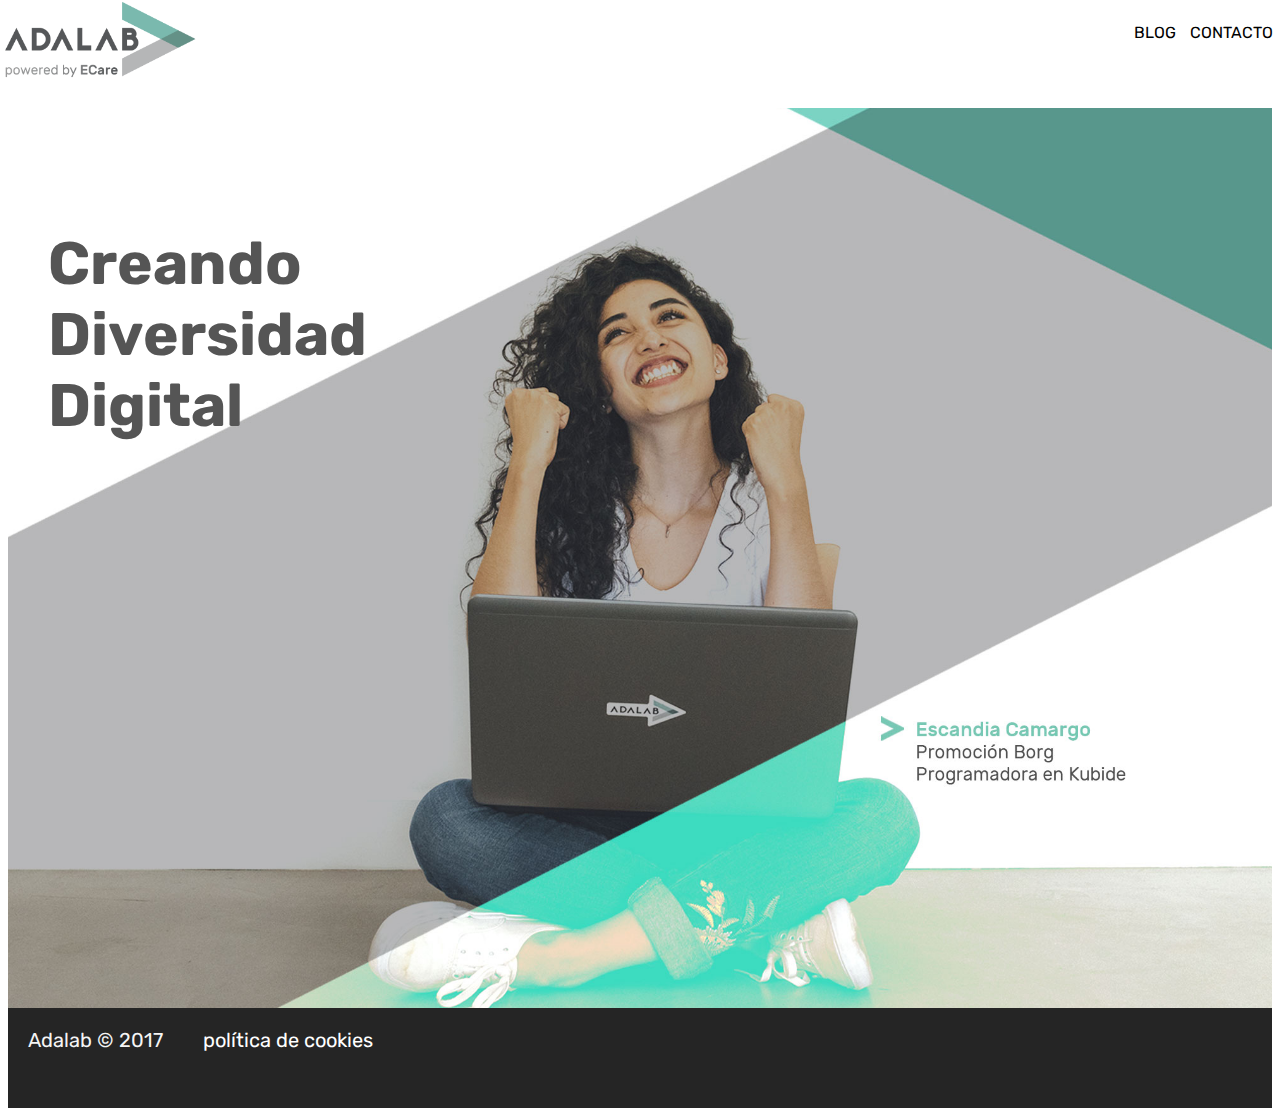
<file: index.html>
<!DOCTYPE html>
<html lang="es">
<head>
	<meta charset="UTF-8">
	<meta name="viewport" content="width=device-width, initial-scale=1">
	<link rel="stylesheet" href="styles/style.css">
	<title></title>
</head>
<body class="body">
	<header class="header">
		<div class="box-container">
			<a href="http://adalab.es/"target="_blank">
				<img class="log" src="images/adalab_powered-by-ecare.png">
			</a>
			<div class="menu">
				<ul class="list">
					<li>BLOG</li>
					<li><a class="contact" href="formulario.html"target="_blank">CONTACTO</a></li>
			</ul>
		</div>
	</div>
	</header>
	<main class="background">
		<div class="frase"><h1>Creando Diversidad Digital</h1></div>
	</main>
	<footer class="footer">
		<div class="cookies">
			<span class="copy">Adalab &copy 2017</span>
			<span>
				<a class="politic "href="http://adalab.es/politica-de-cookies/"target="_blank">política de cookies</a>
			</span>
		</div>
	</footer>
</body>
</html>
</file>
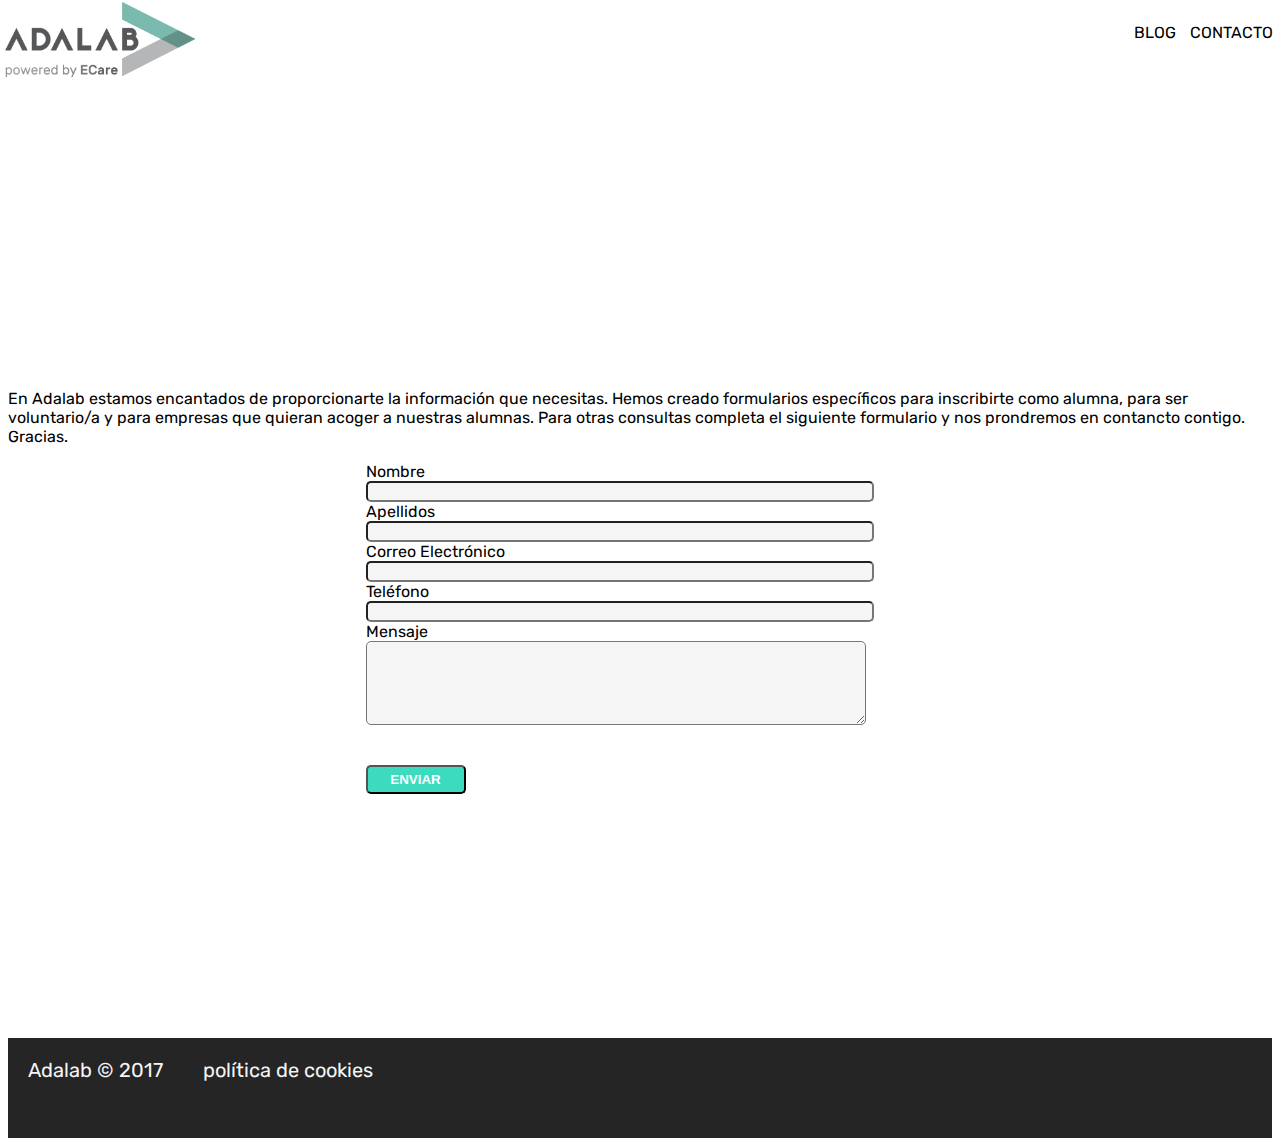
<file: formulario.html>
<!DOCTYPE html>
<html lang="es">
<head>
	<meta charset="UTF-8">
	<meta name="viewport" content="width=device-width, initial-scale=1">
	<link rel="stylesheet" href="styles/style.css">
	<title></title>
</head>
<body class="body">
	<header class="header">
		<div class="box-container">
			<a href="http://adalab.es/"><img class="log" src="images/adalab_powered-by-ecare.png"></a>
			<div class="menu">
				<ul class="list">
					<li>BLOG</li>
					<li class="contact"><a href="formulario.html">CONTACTO</a></li>
			</ul>
		</div>
	</div>
	</header>
<form method="get" action="" class="formulary">
	<div class="form-box">
		<p>En Adalab estamos encantados de proporcionarte la información que necesitas. Hemos creado formularios específicos para inscribirte como alumna, para ser voluntario/a y para empresas que quieran acoger a nuestras alumnas. Para otras consultas completa el siguiente formulario y nos prondremos en contancto contigo. Gracias.</p>
		<div class="cajas">
			<div class="titlename">
				<label for="name">Nombre</label>
				<input id="name" type="text" name="name" class="name">
			</div>
			<div class="titlesurnames">
				<label for="surnames">Apellidos</label>
				<input id="surnames" type="text" name="surnames" class="surnames">
			</div>
			<div class="titleemail">
				<label for="email">Correo Electrónico</label>
				<input id="email" type="text" name="email" class="email">
			</div>
			<div class="titletlf">
				<label for="tlf">Teléfono</label>
				<input id="tlf" type="text" name="tlf" class="tlf">
			</div>
			<div class="titlemesage">
				<label for="mesage">Mensaje</label>
				<textarea id="mesage" type="text" cols="66" rows="5" name="mesage" class="mesage"></textarea>
			</div>
			<div class="submit">
			<input type="submit" value="ENVIAR" class="enviar">
			</div>
		</div>
	</div>
</form>
		<footer class="footer">
			<div class="cookies">
				<span class="copy">Adalab &copy 2017</span>
				<span>política de cookies</span>
				</div>
		</footer>
	</body>
</html>
</file>
<file: styles/style.css>
@import url('https://fonts.googleapis.com/css?family=Rubik');

body {
 font-family: "rubik", sans-serif;
 display: flex;
 flex-direction: column;
 min-height: 100vh;
}
/*Header*/
.header {
 position: fixed;
 top: 0%;
 left: 0%;
 width: 100%;
 background-color: white;
}
.box-container {
	display: flex;
	flex-direction: column;
	justify-content: flex-start;
}
ul {
	padding: 0;
}
li {
	padding: 7px;
}
.list {
	list-style: none;
	display: flex;
	flex-direction: row;
}
a {
	color: black;
	text-decoration: none;
	width: 200px;
}
.log {
 width: 200px;
 }
/*Body*/
.background {
	background-image: url('../images/banner_home_v3.jpeg');
	background-repeat: no-repeat;
	background-position: center center;
	background-size: cover;
	height: 100vh;
	display: flex;
	flex-direction: row;
	align-items: flex-start;
	margin-top: 100px;
	}
.frase {
		width: 50px;
		height: 100px;
		padding-top: 110px;
		padding-left: 10px;
		color: #555555;
		font-size: 10px;
	}
/*Footer*/
.footer {
	background-color: #252525;
	height: 100px;
	color: #f5f5f5;
	display: flex;
	flex-direction: row;
	font-size: 15px;
}
.cookies {
	display: flex;
	flex-direction: row;
	justify-content: center;
	align-content: space-between;
}
.politic {
	color: white;
}
span {
	padding: 20px;
}
/*FORMULARIO*/
.formulary {
		display: flex;
		flex-direction: column;
		justify-content: center;
		height: 100vh;
		padding-top: 130px;
	}
.form-box {
		display: flex;
		flex-direction: column;
		justify-content: center;
	}
.name, .surnames, .email,.tlf, .mesage  {
	border-radius: 5px;
	background-color: #f5f5f5;
	display: flex;
	flex-direction: column;
	align-items: center;
			width: 90%;
	}
.mesage {
    padding-top: 5px;
		color: #3CDBC0;
		margin-bottom: 10px;
}
.enviar {
	margin-top: 10px;
	margin-bottom: 10px;
	color: white;
	background-color: #3CDBC0;
	border-radius: 5px;
	padding: 5px;
	font-weight: bold;
}
/*Responsive*/
@media all and (min-width:500px) {
/*Header*/
	.contact:hover {
		color: #3CDBC0;
		border-bottom: 3px solid #3CDBC0;
	}
	.politic:hover {
		color: #3CDBC0;
		border-bottom: 3px solid #3CDBC0;
	}
	.list {
		list-style:none;
		display: flex;
		flex-direction: row;
		justify-content: flex-end;
	}
	/*Body*/
	.frase {
		font-size: 20px;
		padding-left: 40px;
		margin-top: -30px;
	}
	.box-container {
		display: flex;
		flex-direction: row;
		justify-content: space-between;
	}
	.footer {
		font-size: 20px;
	}
	/*Formulario*/
	.form-box{
		display: flex;
		flex-direction: column;
		align-items: center;
	}
	.form-box input, textarea {
				width: 500px;
	}
	input.enviar {
		margin-top: 30px;
		width: 100px;
		color: white;
		background-color: #3CDBC0;
		border-radius: 5px;
		font-weight: border-right: ;
		}
		.cajas {
			display: flex;
			flex-direction: column;
			align-items: flex-start;
		}
}
@media all and (min-width:900px) {
	.frase {
		font-size: 30px;
		padding-left: 40px;
		margin-top: -30px;
	}
}
</file>
